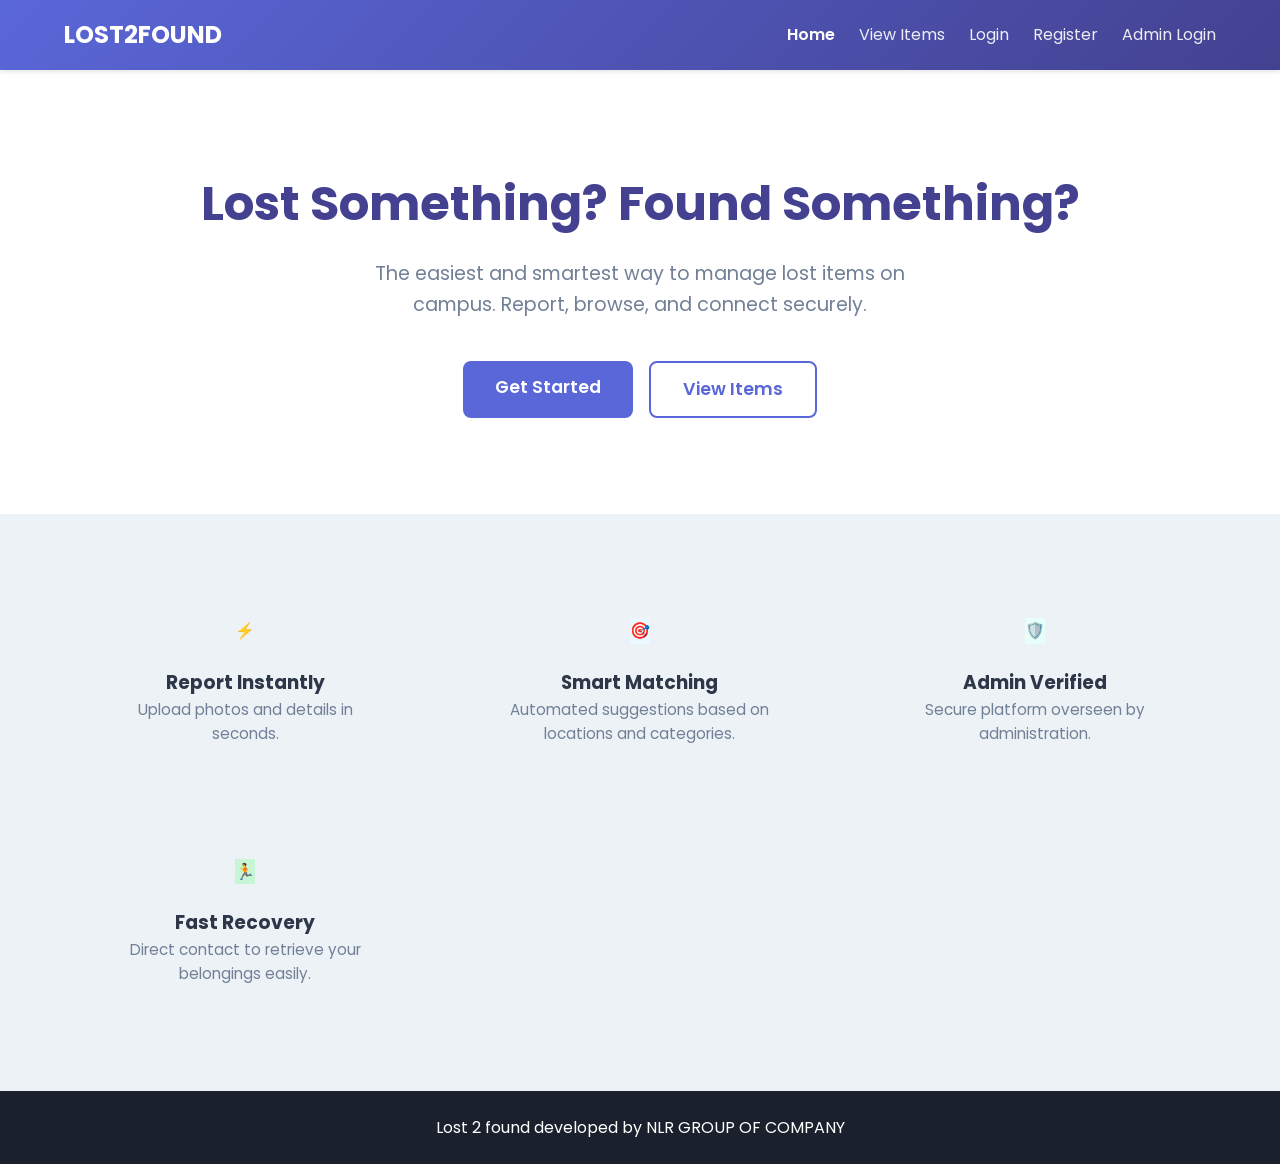
<file: frontend/index.html>
<!DOCTYPE html>
<html lang="en">

<head>
    <meta charset="UTF-8">
    <meta name="viewport" content="width=device-width, initial-scale=1.0">
    <title>Lost2Found - Connect Lost Items with Owners</title>
    <link rel="stylesheet" href="css/style.css">
</head>

<body>

    <header>
        <a href="index.html" class="brand">
            LOST2FOUND
        </a>
        <button class="hamburger" id="hamburger-menu">☰</button>
        <ul class="nav-links" id="nav-links">
            <li><a href="index.html" class="active">Home</a></li>
            <li><a href="view-items.html">View Items</a></li>
            <li><a href="login.html">Login</a></li>
            <li><a href="register.html">Register</a></li>
            <li><a href="admin-login.html">Admin Login</a></li>
        </ul>
    </header>

    <main>
        <!-- Hero Section -->
        <section class="hero-section">
            <h1>Lost Something? Found Something?
            </h1>
            <p>
                The easiest and smartest way to manage lost items on campus. Report, browse, and connect securely.
            </p>
            <div class="cta-group">
                <a href="register.html" class="btn btn-primary">Get
                    Started</a>
                <a href="view-items.html" class="btn btn-outline">View
                    Items</a>
            </div>
        </section>

        <!-- Features Section -->
        <section class="grid-container features-section">
            <div class="stat-card feature-card">
                <div class="stat-icon feature-icon">⚡
                </div>
                <h3>Report Instantly</h3>
                <p>Upload photos and details in seconds.</p>
            </div>

            <div class="stat-card feature-card">
                <div class="stat-icon feature-icon info">🎯</div>
                <h3>Smart Matching</h3>
                <p>Automated suggestions based on locations and
                    categories.</p>
            </div>

            <div class="stat-card feature-card">
                <div class="stat-icon feature-icon verify">🛡️</div>
                <h3>Admin Verified</h3>
                <p>Secure platform overseen by administration.</p>
            </div>

            <div class="stat-card feature-card">
                <div class="stat-icon feature-icon success">🏃
                </div>
                <h3>Fast Recovery</h3>
                <p>Direct contact to retrieve your belongings
                    easily.</p>
            </div>
        </section>
    </main>

        <footer>
        <p>Lost 2 found developed by NLR GROUP OF COMPANY</p>
    </footer>

    <script src="js/api.js"></script>
    <script>
        document.getElementById('hamburger-menu').addEventListener('click', () => {
            document.getElementById('nav-links').classList.toggle('show');
        });

        // Dynamic Navbar Auth
        document.addEventListener('DOMContentLoaded', () => {
            if (window.api && window.api.getToken()) {
                const user = window.api.getUser();
                const navLinks = document.getElementById('nav-links');

                // Keep 'Home' but map to Dashboard when clicked, or explicitly replace Login/Register
                navLinks.innerHTML = `
                    <li><a href="${user && user.role === 'admin' ? 'admin-dashboard.html' : 'user-dashboard.html'}" class="active">Home</a></li>
                    <li><a href="view-items.html">View Items</a></li>
                    <li><a href="${user && user.role === 'admin' ? 'admin-dashboard.html' : 'user-dashboard.html'}">Dashboard</a></li>
                    <li><a href="#" id="logout-btn">Logout</a></li>
                `;

                document.getElementById('logout-btn').addEventListener('click', (e) => {
                    e.preventDefault();
                    window.api.logout();
                });

                // Handle brand link
                document.querySelector('.brand').href = user && user.role === 'admin' ? 'admin-dashboard.html' : 'user-dashboard.html';

                // Handle hero section buttons
                const ctaBtn = document.querySelector('.btn-primary');
                if (ctaBtn) {
                    ctaBtn.textContent = 'Go to Dashboard';
                    ctaBtn.href = user && user.role === 'admin' ? 'admin-dashboard.html' : 'user-dashboard.html';
                }
            }
        });
    </script>
</body>

</html>
</file>
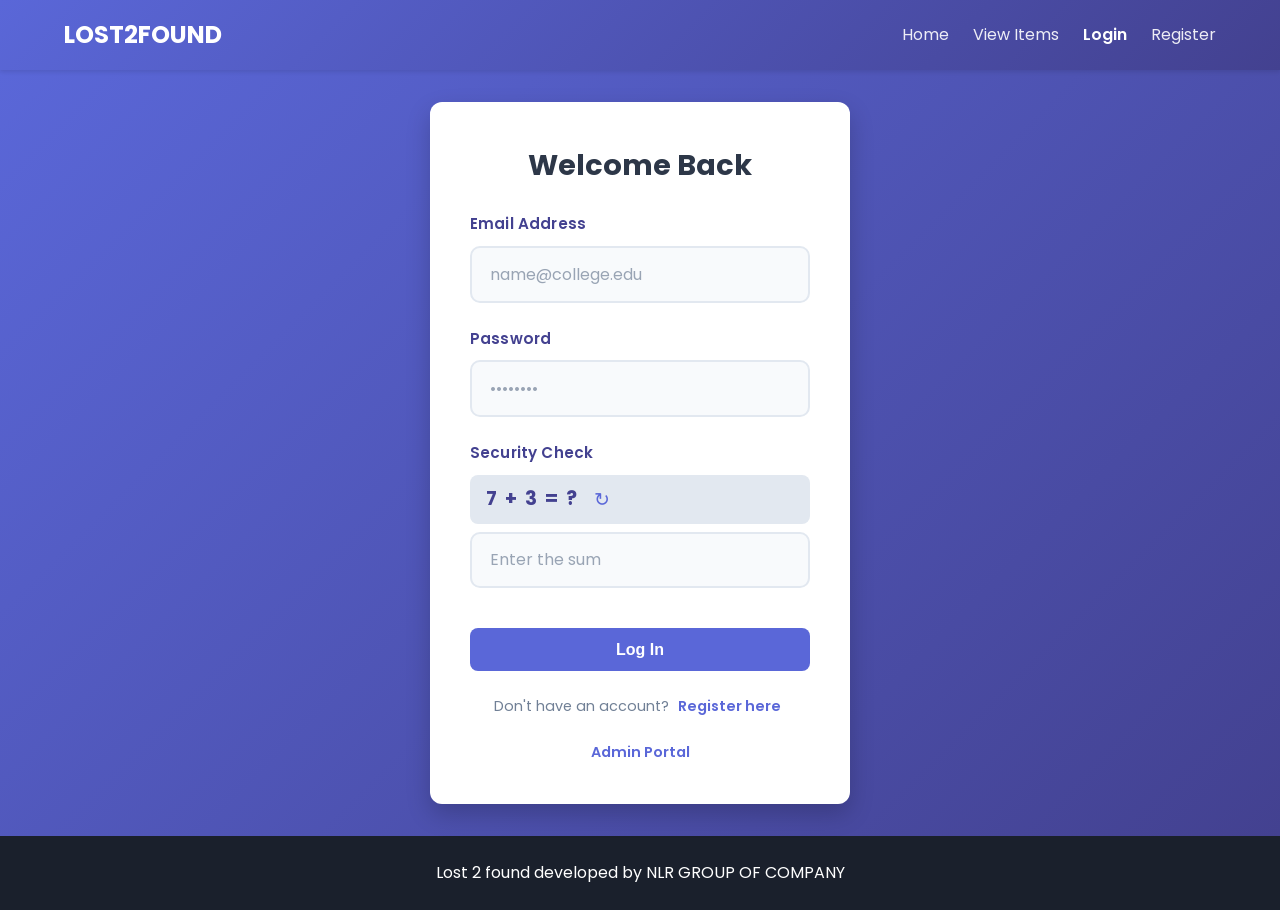
<file: frontend/admin-dashboard.html>
<!DOCTYPE html>
<html lang="en">

<head>
    <meta charset="UTF-8">
    <meta name="viewport" content="width=device-width, initial-scale=1.0">
    <title>Admin Dashboard | Lost2Found</title>
    <link rel="stylesheet" href="css/style.css">
    <link rel="stylesheet" href="css/dashboard.css">
    <link rel="stylesheet" href="css/table.css">
</head>

<body style="background-color: #F1F5F9;">

    <header>
        <a href="admin-dashboard.html" class="brand">L2F ADMIN</a>
        <button class="hamburger" id="hamburger-menu">☰</button>
        <ul class="nav-links" id="nav-links">
            <li><a href="admin-dashboard.html" class="active">Dashboard</a></li>
            <li><a href="view-items.html">View Items</a></li>
            <li><a href="matches.html">Matches</a></li>
            <li><a href="#" id="logout-btn">Logout</a></li>
        </ul>
    </header>

    <main class="dashboard-container" style="max-width: 1200px;">
        <h2 style="margin-bottom: 2rem; border-bottom: 2px solid #E2E8F0; padding-bottom: 1rem;">System Overview</h2>

        <div class="stat-cards">
            <div class="stat-card">
                <div class="stat-icon">👥</div>
                <div class="stat-details">
                    <h3>Total Users</h3>
                    <div class="num" id="stat-users">0</div>
                </div>
            </div>
            <div class="stat-card lost">
                <div class="stat-icon">🔍</div>
                <div class="stat-details">
                    <h3>Active Lost Items</h3>
                    <div class="num" id="stat-lost">0</div>
                </div>
            </div>
            <div class="stat-card found">
                <div class="stat-icon">📣</div>
                <div class="stat-details">
                    <h3>Active Found Items</h3>
                    <div class="num" id="stat-found">0</div>
                </div>
            </div>
            <div class="stat-card recovered">
                <div class="stat-icon">🎉</div>
                <div class="stat-details">
                    <h3>Total Recovered</h3>
                    <div class="num" id="stat-recovered">0</div>
                </div>
            </div>
        </div>

        <h2 style="margin-bottom: 1rem;">Registered Users</h2>
        <div class="table-wrapper">
            <table class="data-table">
                <thead style="background-color: #CBD5E0;">
                    <tr>
                        <th>Name</th>
                        <th>Email</th>
                        <th>Joined Date</th>
                        <th>Lost Count</th>
                        <th>Found Count</th>
                        <th>Recovered Handled</th>
                        <th>Actions</th>
                    </tr>
                </thead>
                <tbody id="users-tbody">
                    <tr>
                        <td colspan="7" class="text-center py-4">Loading users...</td>
                    </tr>
                </tbody>
            </table>
        </div>
    </main>

        <footer>
        <p>Lost 2 found developed by NLR GROUP OF COMPANY</p>
    </footer>

    <script src="js/api.js"></script>
    <script src="js/admin-dashboard.js"></script>
    <script>
        document.getElementById('hamburger-menu').addEventListener('click', () => {
            document.getElementById('nav-links').classList.toggle('show');
        });
    </script>
</body>

</html>
</file>
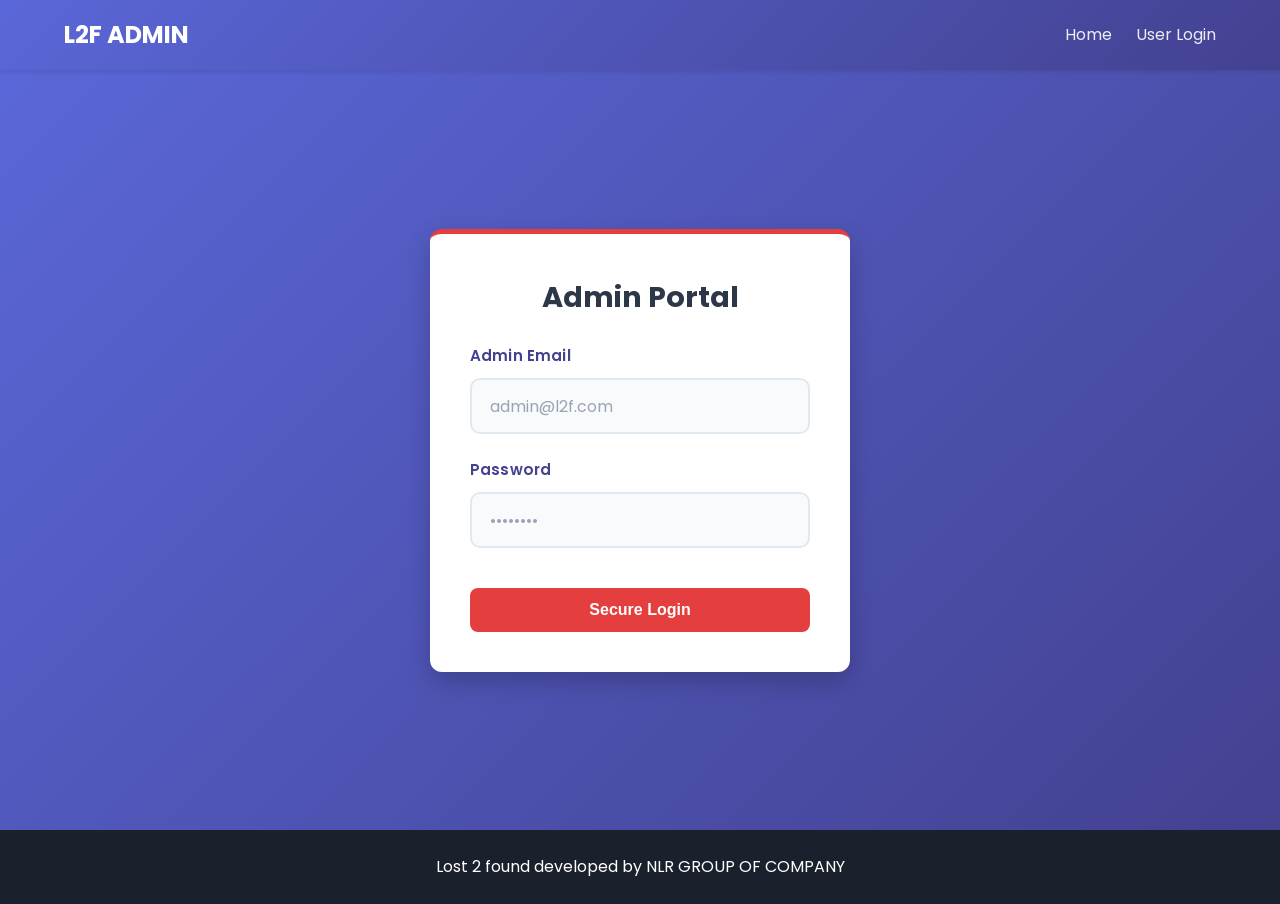
<file: frontend/admin-login.html>
<!DOCTYPE html>
<html lang="en">

<head>
    <meta charset="UTF-8">
    <meta name="viewport" content="width=device-width, initial-scale=1.0">
    <title>Admin Login | Lost2Found</title>
    <link rel="stylesheet" href="css/style.css">
    <link rel="stylesheet" href="css/auth.css">
</head>

<body>

    <header>
        <a href="index.html" class="brand">L2F ADMIN</a>
        <button class="hamburger" id="hamburger-menu">☰</button>
        <ul class="nav-links" id="nav-links">
            <li><a href="index.html">Home</a></li>
            <li><a href="login.html">User Login</a></li>
        </ul>
    </header>

    <main class="auth-page">
        <div class="auth-card admin-auth-card">
            <h2>Admin Portal</h2>

            <div id="auth-message" class="message-box"></div>

            <form id="admin-login-form">
                <div class="form-group">
                    <label for="email">Admin Email</label>
                    <input type="email" id="email" class="form-control" required placeholder="admin@l2f.com">
                </div>

                <div class="form-group">
                    <label for="password">Password</label>
                    <input type="password" id="password" class="form-control" required placeholder="••••••••">
                </div>

                <div class="form-group" id="otp-group" style="display: none;">
                    <label for="otp">Admin OTP (Sent to Telegram)</label>
                    <input type="text" id="otp" class="form-control" placeholder="123456" maxlength="6">
                </div>

                <button type="submit" id="admin-submit-btn" class="btn btn-danger auth-btn">Secure Login</button>
            </form>
        </div>
    </main>

        <footer>
        <p>Lost 2 found developed by NLR GROUP OF COMPANY</p>
    </footer>

    <script src="js/api.js"></script>
    <script src="js/auth.js"></script>
    <script>
        document.getElementById('hamburger-menu').addEventListener('click', () => {
            document.getElementById('nav-links').classList.toggle('show');
        });
    </script>
</body>

</html>
</file>
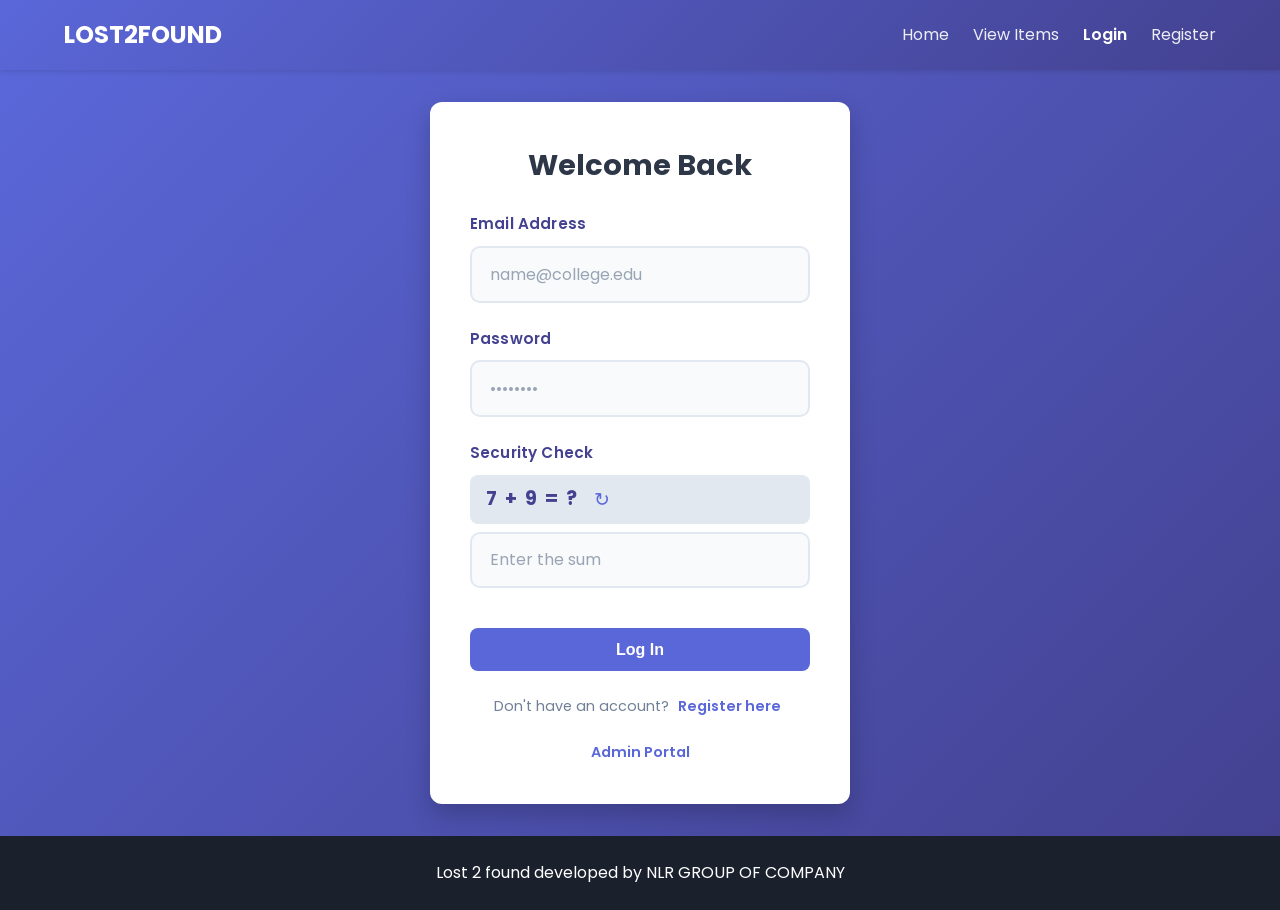
<file: frontend/login.html>
<!DOCTYPE html>
<html lang="en">

<head>
    <meta charset="UTF-8">
    <meta name="viewport" content="width=device-width, initial-scale=1.0">
    <title>Login | Lost2Found</title>
    <link rel="stylesheet" href="css/style.css">
    <link rel="stylesheet" href="css/auth.css">
</head>

<body>

    <header>
        <a href="index.html" class="brand">LOST2FOUND</a>
        <button class="hamburger" id="hamburger-menu">☰</button>
        <ul class="nav-links" id="nav-links">
            <li><a href="index.html">Home</a></li>
            <li><a href="view-items.html">View Items</a></li>
            <li><a href="login.html" class="active">Login</a></li>
            <li><a href="register.html">Register</a></li>
        </ul>
    </header>

    <main class="auth-page">
        <div class="auth-card">
            <h2>Welcome Back</h2>

            <div id="auth-message" class="message-box"></div>

            <form id="login-form">
                <div class="form-group">
                    <label for="email">Email Address</label>
                    <input type="email" id="email" class="form-control" required placeholder="name@college.edu">
                </div>

                <div class="form-group">
                    <label for="password">Password</label>
                    <input type="password" id="password" class="form-control" required placeholder="••••••••">
                </div>

                <div class="form-group">
                    <label>Security Check</label>
                    <div class="captcha-container">
                        <span id="captcha-question">Generating...</span>
                        <button type="button" class="btn-refresh" id="refresh-captcha" title="New Question">↻</button>
                    </div>
                    <input type="number" id="captcha-answer" class="form-control" required placeholder="Enter the sum">
                </div>

                <button type="submit" class="btn btn-primary auth-btn">Log In</button>

                <div class="auth-links">
                    Don't have an account? <a href="register.html">Register here</a>
                    <br><br>
                    <a href="admin-login.html">Admin Portal</a>
                </div>
            </form>
        </div>
    </main>

        <footer>
        <p>Lost 2 found developed by NLR GROUP OF COMPANY</p>
    </footer>

    <script src="js/api.js"></script>
    <script src="js/captcha.js"></script>
    <script src="js/auth.js"></script>
    <script>
        document.getElementById('hamburger-menu').addEventListener('click', () => {
            document.getElementById('nav-links').classList.toggle('show');
        });
    </script>
</body>

</html>
</file>
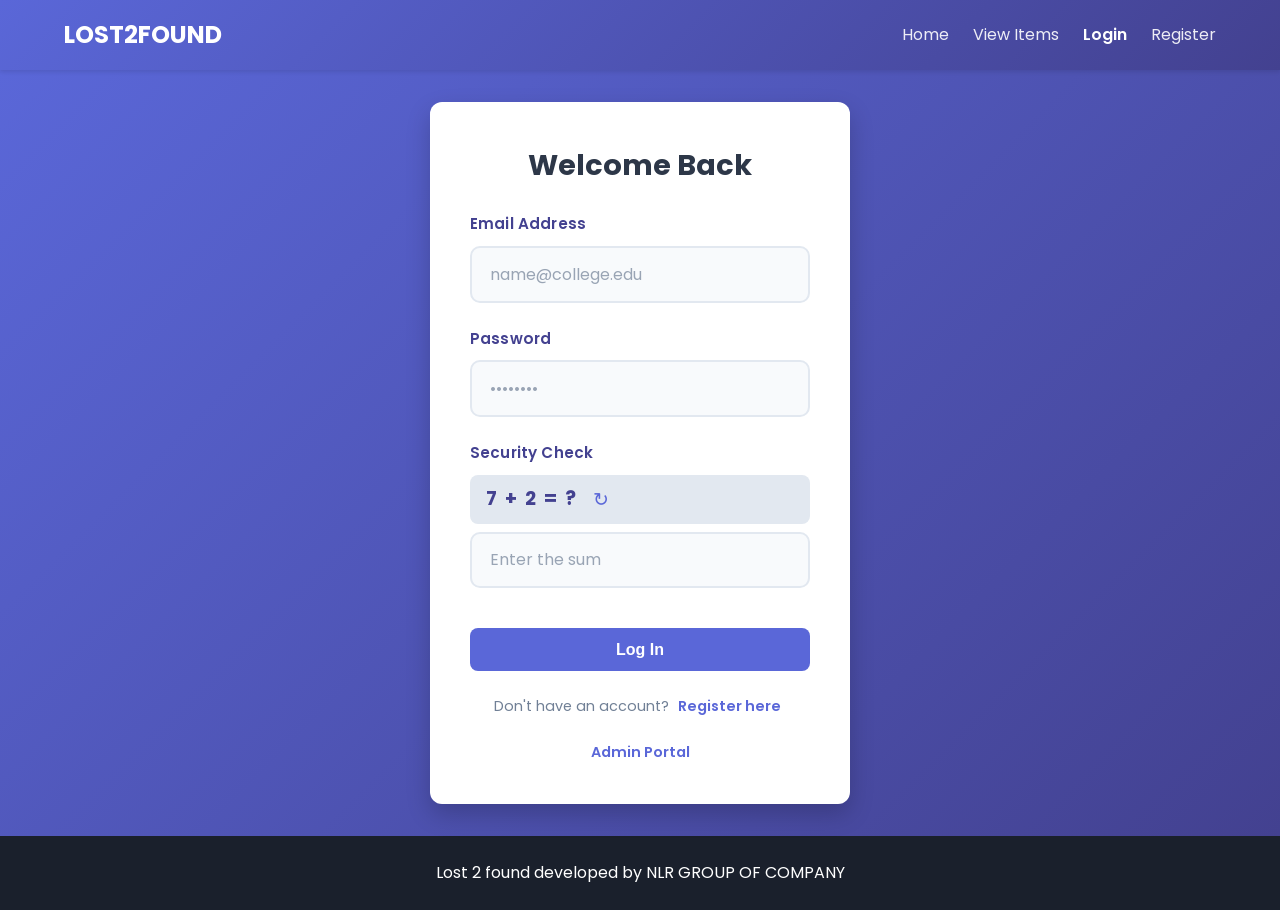
<file: frontend/matches.html>
<!DOCTYPE html>
<html lang="en">

<head>
    <meta charset="UTF-8">
    <meta name="viewport" content="width=device-width, initial-scale=1.0">
    <title>Match Suggestions | Lost2Found Admin</title>
    <link rel="stylesheet" href="css/style.css">
    <link rel="stylesheet" href="css/dashboard.css">
    <link rel="stylesheet" href="css/table.css">
</head>

<body>

    <header>
        <a href="admin-dashboard.html" class="brand">L2F ADMIN</a>
        <button class="hamburger" id="hamburger-menu">☰</button>
        <ul class="nav-links" id="nav-links">
            <li><a href="admin-dashboard.html">Dashboard</a></li>
            <li><a href="view-items.html">View Items</a></li>
            <li><a href="matches.html" class="active">Matches</a></li>
            <li><a href="#" id="logout-btn">Logout</a></li>
        </ul>
    </header>

    <main class="dashboard-container">
        <div class="page-header">
            <h2 class="section-heading">
                <span>🎯</span> Intelligent Match Suggestions
            </h2>
            <p class="sub-heading">
                Cross-referencing Open Lost and Found items by exact category and location match.
            </p>
        </div>

        <div class="table-wrapper">
            <table class="data-table">
                <thead class="standard-thead">
                    <tr>
                        <th class="text-danger">Lost Item</th>
                        <th class="text-info">Found Item</th>
                        <th>Category Match</th>
                        <th>Location Match</th>
                        <th>Admin Action</th>
                    </tr>
                </thead>
                <tbody id="matches-tbody">
                    <tr>
                        <td colspan="5" class="text-center py-4">Checking for matches...</td>
                    </tr>
                </tbody>
            </table>
        </div>
    </main>

        <footer>
        <p>Lost 2 found developed by NLR GROUP OF COMPANY</p>
    </footer>

    <script src="js/api.js"></script>
    <script src="js/matches.js"></script>
    <script>
        document.getElementById('hamburger-menu').addEventListener('click', () => {
            document.getElementById('nav-links').classList.toggle('show');
        });
        document.getElementById('logout-btn').addEventListener('click', (e) => {
            e.preventDefault();
            window.api.logout();
        });
    </script>
</body>

</html>
</file>
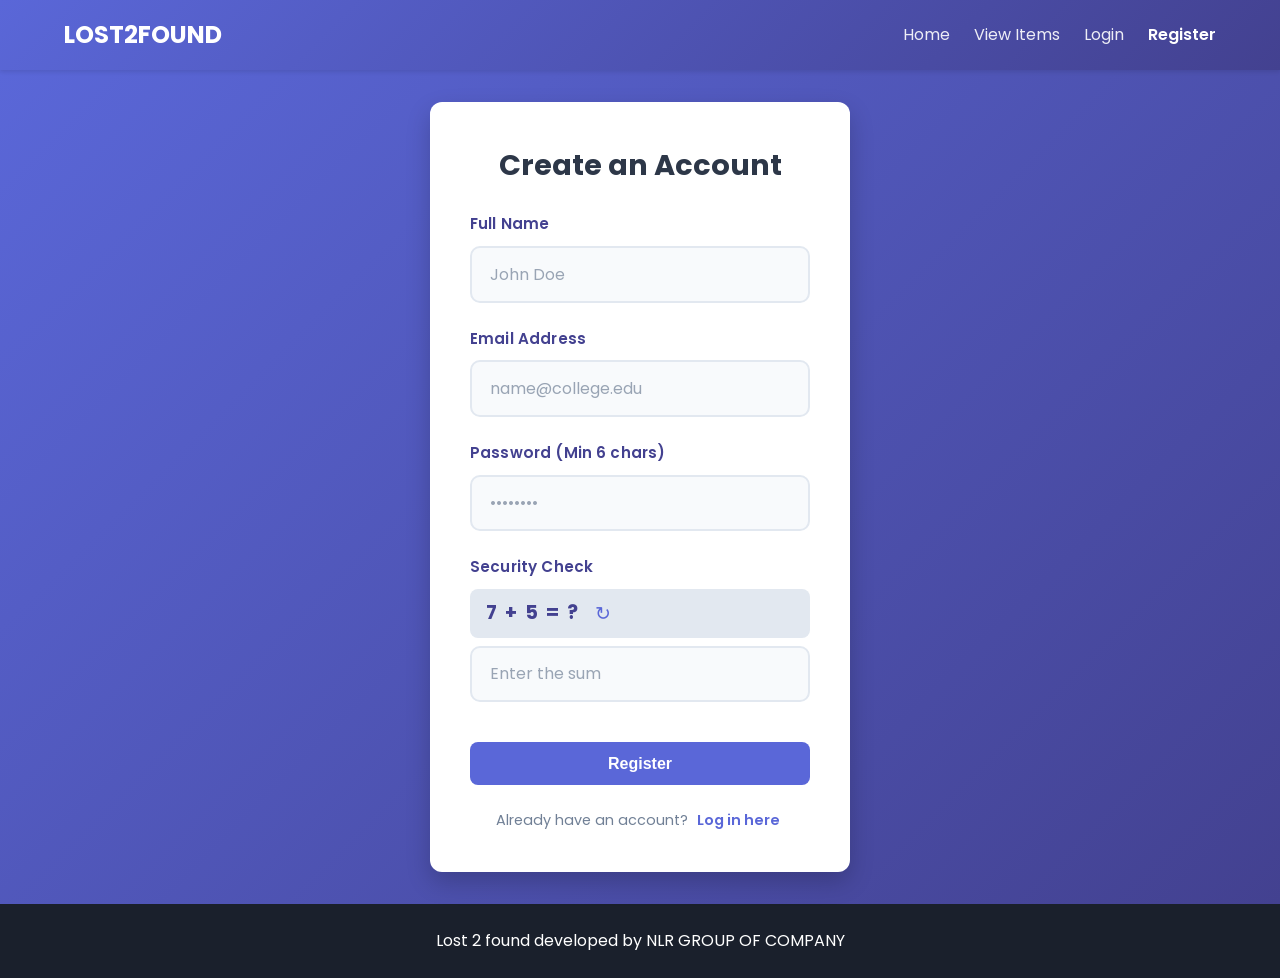
<file: frontend/register.html>
<!DOCTYPE html>
<html lang="en">

<head>
    <meta charset="UTF-8">
    <meta name="viewport" content="width=device-width, initial-scale=1.0">
    <title>Register | Lost2Found</title>
    <link rel="stylesheet" href="css/style.css">
    <link rel="stylesheet" href="css/auth.css">
</head>

<body>

    <header>
        <a href="index.html" class="brand">LOST2FOUND</a>
        <button class="hamburger" id="hamburger-menu">☰</button>
        <ul class="nav-links" id="nav-links">
            <li><a href="index.html">Home</a></li>
            <li><a href="view-items.html">View Items</a></li>
            <li><a href="login.html">Login</a></li>
            <li><a href="register.html" class="active">Register</a></li>
        </ul>
    </header>

    <main class="auth-page">
        <div class="auth-card">
            <h2>Create an Account</h2>

            <div id="auth-message" class="message-box"></div>

            <form id="register-form">
                <div class="form-group">
                    <label for="name">Full Name</label>
                    <input type="text" id="name" class="form-control" required placeholder="John Doe">
                </div>

                <div class="form-group">
                    <label for="email">Email Address</label>
                    <input type="email" id="email" class="form-control" required placeholder="name@college.edu">
                </div>

                <div class="form-group">
                    <label for="password">Password (Min 6 chars)</label>
                    <input type="password" id="password" class="form-control" required minlength="6"
                        placeholder="••••••••">
                </div>

                <div class="form-group">
                    <label>Security Check</label>
                    <div class="captcha-container">
                        <span id="captcha-question">Generating...</span>
                        <button type="button" class="btn-refresh" id="refresh-captcha" title="New Question">↻</button>
                    </div>
                    <input type="number" id="captcha-answer" class="form-control" required placeholder="Enter the sum">
                </div>

                <button type="submit" class="btn btn-primary auth-btn">Register</button>

                <div class="auth-links">
                    Already have an account? <a href="login.html">Log in here</a>
                </div>
            </form>
        </div>
    </main>

        <footer>
        <p>Lost 2 found developed by NLR GROUP OF COMPANY</p>
    </footer>

    <script src="js/api.js"></script>
    <script src="js/captcha.js"></script>
    <script src="js/auth.js"></script>
    <script>
        document.getElementById('hamburger-menu').addEventListener('click', () => {
            document.getElementById('nav-links').classList.toggle('show');
        });
    </script>
</body>

</html>
</file>
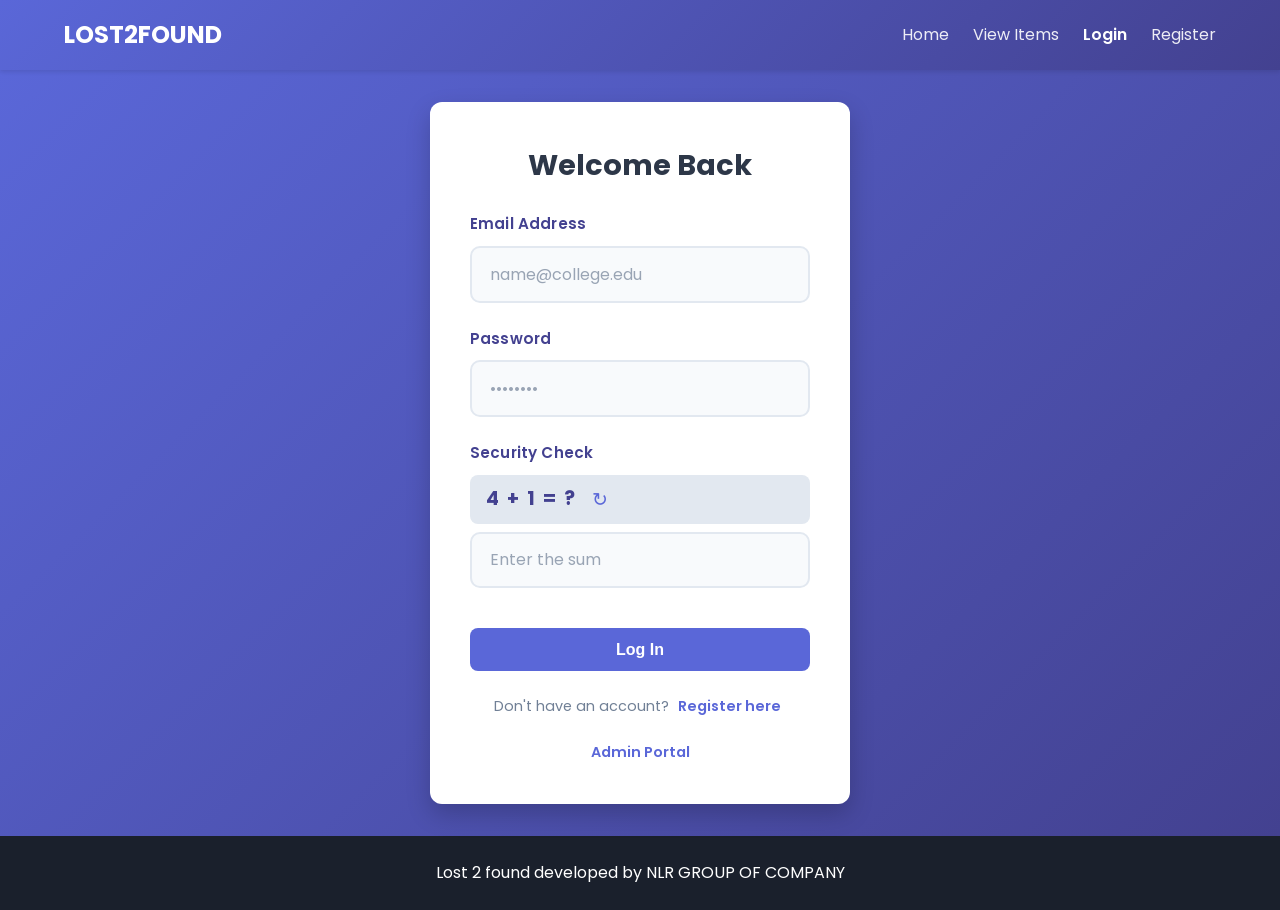
<file: frontend/report-found.html>
<!DOCTYPE html>
<html lang="en">

<head>
    <meta charset="UTF-8">
    <meta name="viewport" content="width=device-width, initial-scale=1.0">
    <title>Report Found Item | Lost2Found</title>
    <link rel="stylesheet" href="css/style.css">
    <link rel="stylesheet" href="css/forms.css">
</head>

<body>

    <header>
        <a href="index.html" class="brand">LOST2FOUND</a>
        <button class="hamburger" id="hamburger-menu">☰</button>
        <ul class="nav-links" id="nav-links">
            <li><a href="user-dashboard.html">Dashboard</a></li>
            <li><a href="view-items.html">All Items</a></li>
            <li><a href="#" id="logout-nav">Logout</a></li>
        </ul>
    </header>

    <main class="form-container">
        <div class="form-nav-pills">
            <a href="report-lost.html" class="pill">Report Lost Item</a>
            <a href="report-found.html" class="pill active">Report Found Item</a>
        </div>

        <div class="report-card">
            <div class="report-card-header header-found">
                <h2>I Found Something</h2>
                <p>Help an item find its way home</p>
            </div>

            <div class="report-card-body">
                <div id="form-message" class="message-box"></div>

                <form id="report-found-form" enctype="multipart/form-data">
                    <div class="form-row">
                        <div class="form-group">
                            <label for="item_name">Item Name *</label>
                            <input type="text" id="item_name" name="item_name" class="form-control" required
                                placeholder="e.g. Set of 3 Hostel Keys">
                        </div>
                        <div class="form-group">
                            <label for="category">Category *</label>
                            <select id="category" name="category" class="form-control" required>
                                <option value="">Select a category</option>
                                <option value="Electronics">Electronics</option>
                                <option value="Keys">Keys</option>
                                <option value="Wallet/ID">Wallet / ID</option>
                                <option value="Books">Books / Notes</option>
                                <option value="Clothing">Clothing</option>
                                <option value="Other">Other</option>
                            </select>
                        </div>
                    </div>

                    <div class="form-row">
                        <div class="form-group">
                            <label for="location">Location Found *</label>
                            <input type="text" id="location" name="location" class="form-control" required
                                placeholder="e.g. Cafeteria Table 4">
                        </div>
                        <div class="form-group">
                            <label for="college_id">Your College / Roll ID *</label>
                            <input type="text" id="college_id" name="college_id" class="form-control" required
                                placeholder="e.g. 2023CSB112">
                        </div>
                    </div>

                    <div class="form-group" style="margin-bottom: 1.5rem;">
                        <label for="mobile">Your Mobile Number *</label>
                        <input type="text" id="mobile" name="mobile" class="form-control" required minlength="10"
                            maxlength="10" placeholder="10-digit mobile number">
                    </div>

                    <div class="form-group" style="margin-bottom: 1.5rem;">
                        <label for="description">Additional Details</label>
                        <textarea id="description" name="description" class="form-control"
                            placeholder="Any specific marks, condition, etc."></textarea>
                    </div>

                    <div class="form-group" style="margin-bottom: 1.5rem;">
                        <label for="image">Upload Photo (Optional, Max 5MB)</label>
                        <input type="file" id="image" name="image" class="form-control"
                            accept="image/jpeg, image/png, image/jpg">
                    </div>

                    <div class="form-actions">
                        <a href="user-dashboard.html" class="btn btn-outline">Cancel</a>
                        <button type="submit" class="btn btn-info">Submit Report</button>
                    </div>
                </form>
            </div>
        </div>
    </main>

        <footer>
        <p>Lost 2 found developed by NLR GROUP OF COMPANY</p>
    </footer>

    <script src="js/api.js"></script>
    <script src="js/report-found.js"></script>
    <script>
        document.getElementById('hamburger-menu').addEventListener('click', () => {
            document.getElementById('nav-links').classList.toggle('show');
        });
        document.getElementById('logout-nav').addEventListener('click', (e) => {
            e.preventDefault();
            window.api.logout();
        });
    </script>
</body>

</html>
</file>
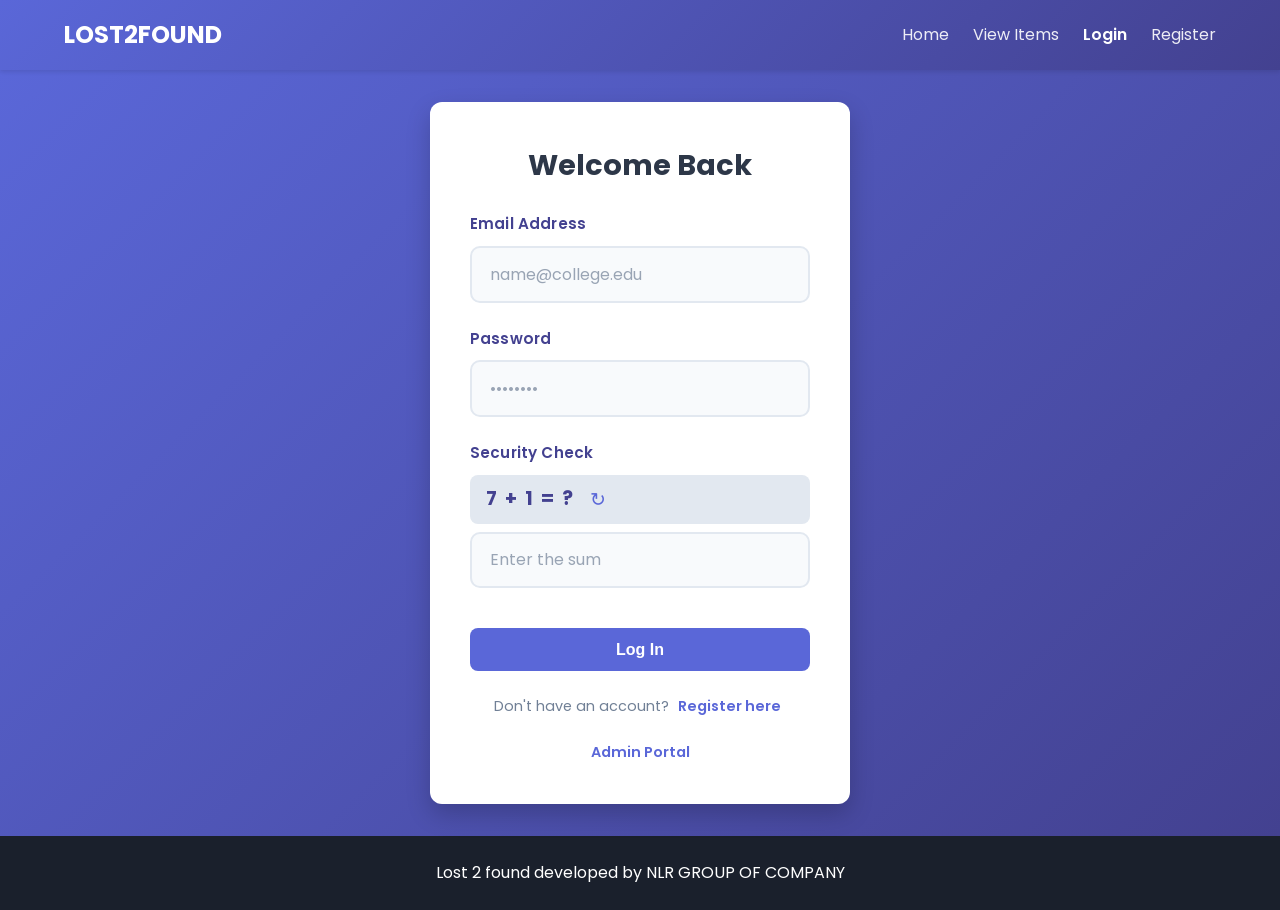
<file: frontend/report-lost.html>
<!DOCTYPE html>
<html lang="en">

<head>
    <meta charset="UTF-8">
    <meta name="viewport" content="width=device-width, initial-scale=1.0">
    <title>Report Lost Item | Lost2Found</title>
    <link rel="stylesheet" href="css/style.css">
    <link rel="stylesheet" href="css/forms.css">
</head>

<body>

    <header>
        <a href="index.html" class="brand">LOST2FOUND</a>
        <button class="hamburger" id="hamburger-menu">☰</button>
        <ul class="nav-links" id="nav-links">
            <li><a href="user-dashboard.html">Dashboard</a></li>
            <li><a href="view-items.html">All Items</a></li>
            <li><a href="#" id="logout-nav">Logout</a></li>
        </ul>
    </header>

    <main class="form-container">
        <div class="form-nav-pills">
            <a href="report-lost.html" class="pill active">Report Lost Item</a>
            <a href="report-found.html" class="pill">Report Found Item</a>
        </div>

        <div class="report-card">
            <div class="report-card-header header-lost">
                <h2>I Lost Something</h2>
                <p>Please provide as much detail as you can</p>
            </div>

            <div class="report-card-body">
                <div id="form-message" class="message-box"></div>

                <form id="report-lost-form" enctype="multipart/form-data">
                    <div class="form-row">
                        <div class="form-group">
                            <label for="item_name">Item Name *</label>
                            <input type="text" id="item_name" name="item_name" class="form-control" required
                                placeholder="e.g. Blue Dell Laptop">
                        </div>
                        <div class="form-group">
                            <label for="category">Category *</label>
                            <select id="category" name="category" class="form-control" required>
                                <option value="">Select a category</option>
                                <option value="Electronics">Electronics</option>
                                <option value="Keys">Keys</option>
                                <option value="Wallet/ID">Wallet / ID</option>
                                <option value="Books">Books / Notes</option>
                                <option value="Clothing">Clothing</option>
                                <option value="Other">Other</option>
                            </select>
                        </div>
                    </div>

                    <div class="form-row">
                        <div class="form-group">
                            <label for="location">Location Last Seen *</label>
                            <input type="text" id="location" name="location" class="form-control" required
                                placeholder="e.g. Library 2nd Floor">
                        </div>
                        <div class="form-group">
                            <label for="college_id">College / Roll ID *</label>
                            <input type="text" id="college_id" name="college_id" class="form-control" required
                                placeholder="e.g. 2023CSB112">
                        </div>
                    </div>

                    <div class="form-group" style="margin-bottom: 1.5rem;">
                        <label for="mobile">Mobile Number *</label>
                        <input type="text" id="mobile" name="mobile" class="form-control" required minlength="10"
                            maxlength="10" placeholder="10-digit mobile number">
                    </div>

                    <div class="form-group" style="margin-bottom: 1.5rem;">
                        <label for="description">Additional Details</label>
                        <textarea id="description" name="description" class="form-control"
                            placeholder="Any specific marks, color, brand, etc."></textarea>
                    </div>

                    <div class="form-group" style="margin-bottom: 1.5rem;">
                        <label for="image">Upload Photo (Optional, Max 5MB)</label>
                        <input type="file" id="image" name="image" class="form-control"
                            accept="image/jpeg, image/png, image/jpg">
                    </div>

                    <div class="form-actions">
                        <a href="user-dashboard.html" class="btn btn-outline">Cancel</a>
                        <button type="submit" class="btn btn-danger">Submit Report</button>
                    </div>
                </form>
            </div>
        </div>
    </main>

        <footer>
        <p>Lost 2 found developed by NLR GROUP OF COMPANY</p>
    </footer>

    <script src="js/api.js"></script>
    <script src="js/report-lost.js"></script>
    <script>
        document.getElementById('hamburger-menu').addEventListener('click', () => {
            document.getElementById('nav-links').classList.toggle('show');
        });
        document.getElementById('logout-nav').addEventListener('click', (e) => {
            e.preventDefault();
            window.api.logout();
        });
    </script>
</body>

</html>
</file>
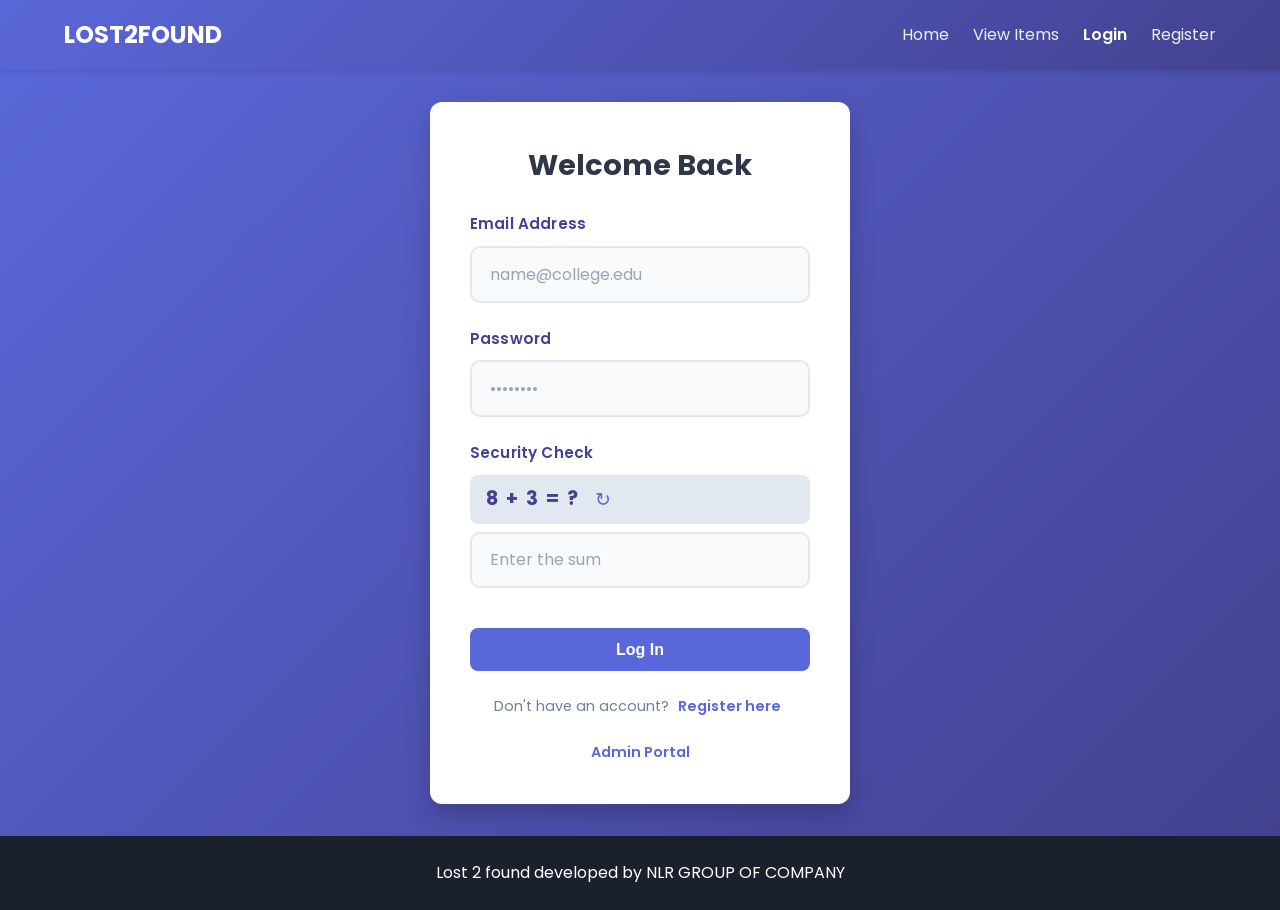
<file: frontend/user-dashboard.html>
<!DOCTYPE html>
<html lang="en">

<head>
    <meta charset="UTF-8">
    <meta name="viewport" content="width=device-width, initial-scale=1.0">
    <title>User Dashboard | Lost2Found</title>
    <link rel="stylesheet" href="css/style.css">
    <link rel="stylesheet" href="css/dashboard.css">
    <link rel="stylesheet" href="css/table.css">
</head>

<body>

    <header>
        <a href="index.html" class="brand">LOST2FOUND</a>
        <button class="hamburger" id="hamburger-menu">☰</button>
        <ul class="nav-links" id="nav-links">
            <li><a href="view-items.html">All Items</a></li>
            <li><a href="report-lost.html">Report Lost</a></li>
            <li><a href="report-found.html">Report Found</a></li>
            <li><a href="#" id="logout-btn">Logout</a></li>
        </ul>
    </header>

    <main class="dashboard-container">
        <div class="welcome-msg">
            <span>Welcome back, <span id="user-name-display">User</span>!</span>
        </div>

        <div class="quick-actions">
            <a href="report-lost.html" class="btn btn-primary">Report Lost</a>
            <a href="report-found.html" class="btn btn-info">Report Found</a>
            <a href="view-items.html" class="btn btn-primary">Browse All Items</a>
        </div>

        <h2 class="dashboard-heading">My Dashboard</h2>

        <div class="filter-toggle">
            <button class="filter-btn active" data-filter="all">All</button>
            <button class="filter-btn" data-filter="lost">Lost</button>
            <button class="filter-btn" data-filter="found">Found</button>
        </div>

        <div class="table-wrapper">
            <table class="data-table">
                <thead>
                    <tr>
                        <th>Photo</th>
                        <th>Item Name</th>
                        <th>Type</th>
                        <th>Location</th>
                        <th>Upload Date</th>
                        <th>Day of week</th>
                        <th>Upload Time</th>
                        <th>Status</th>
                        <th>Recovered At</th>
                        <th>Actions</th>
                    </tr>
                </thead>
                <tbody id="user-items-tbody">
                    <tr>
                        <td colspan="10" class="text-center py-4">Loading your items...</td>
                    </tr>
                </tbody>
            </table>
        </div>
    </main>

        <footer>
        <p>Lost 2 found developed by NLR GROUP OF COMPANY</p>
    </footer>

    <script src="js/api.js"></script>
    <script src="js/user-dashboard.js"></script>
    <script>
        document.getElementById('hamburger-menu').addEventListener('click', () => {
            document.getElementById('nav-links').classList.toggle('show');
        });
    </script>
</body>

</html>
</file>
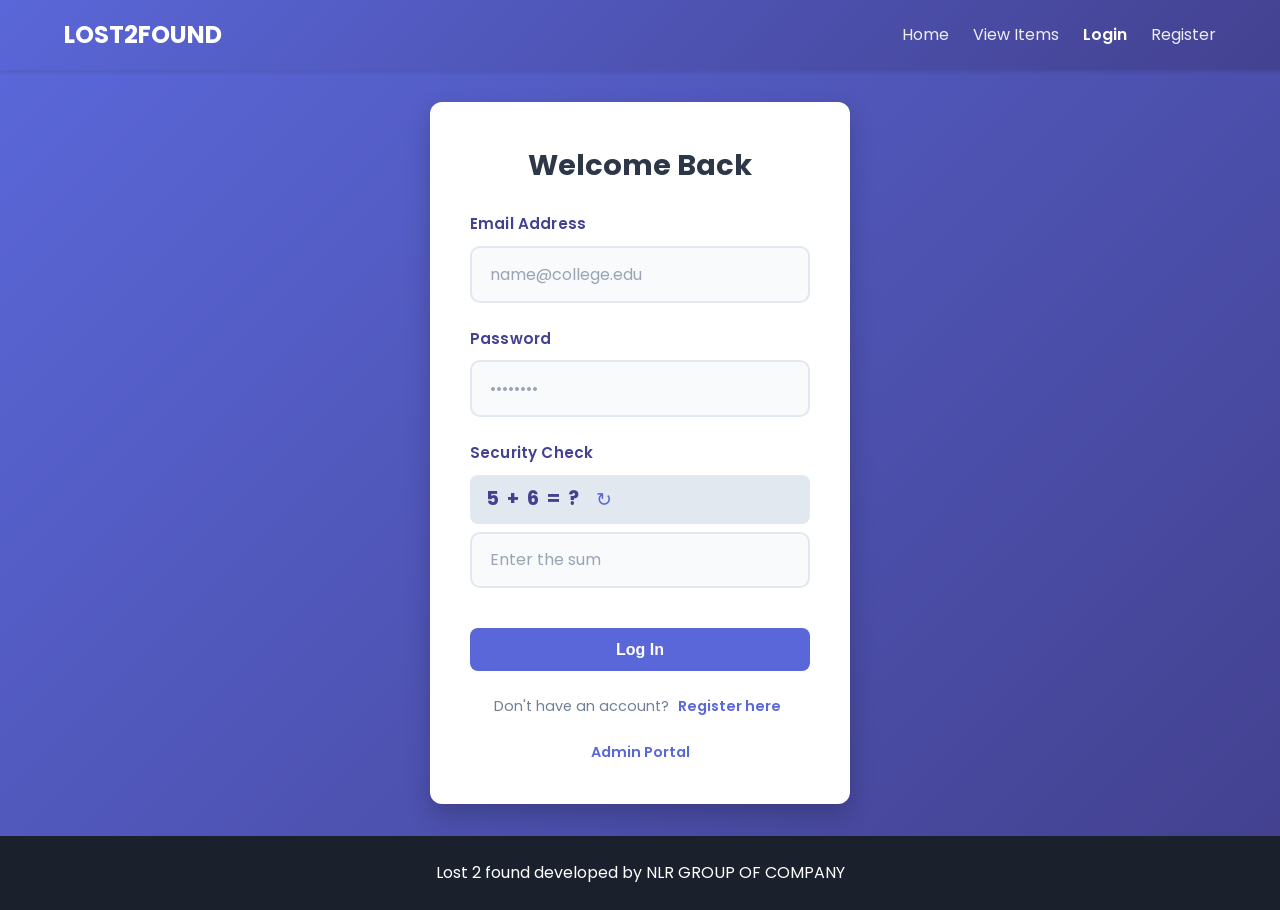
<file: frontend/view-items.html>
<!DOCTYPE html>
<html lang="en">

<head>
    <meta charset="UTF-8">
    <meta name="viewport" content="width=device-width, initial-scale=1.0">
    <title>All Items | Lost2Found</title>
    <link rel="stylesheet" href="css/style.css">
    <link rel="stylesheet" href="css/dashboard.css">
    <link rel="stylesheet" href="css/table.css">
</head>

<body style="background-color: #F7FAFC;">

    <header>
        <a href="index.html" class="brand">LOST2FOUND</a>
        <button class="hamburger" id="hamburger-menu">☰</button>
        <ul class="nav-links" id="nav-links">
            <li><a href="index.html">Home</a></li>
            <li id="nav-report-lost"><a href="report-lost.html">Report Lost</a></li>
            <li id="nav-report-found"><a href="report-found.html">Report Found</a></li>
            <!-- Dashboard links handled dynamically or strictly to login -->
            <li><a href="user-dashboard.html" id="nav-dashboard">Dashboard</a></li>
            <li><a href="#" id="logout-btn">Logout</a></li>
        </ul>
    </header>

    <main class="dashboard-container">
        <div class="page-header">
            <h1 class="section-heading">Reported Items</h1>
            <p class="sub-heading">Browse through all items currently looking for their owners.</p>
        </div>

        <h2 class="items-heading text-danger">
            <span>🔍</span> Lost Items
        </h2>
        <div class="table-wrapper">
            <table class="data-table" id="lost-items-table">
                <thead>
                    <tr>
                        <th>Photo</th>
                        <th>Item Name</th>
                        <th>Category</th>
                        <th>Location Lost</th>
                        <th>Reporter</th>
                        <th>Contact Email</th>
                        <th>Status</th>
                        <th>Report Date</th>
                        <!-- Actions injected by JS for admin -->
                    </tr>
                </thead>
                <tbody id="lost-items-tbody">
                    <tr>
                        <td colspan="9" class="text-center py-4">Loading lost items...</td>
                    </tr>
                </tbody>
            </table>
        </div>

        <h2 class="items-heading text-info" style="margin-top: 4rem;">
            <span>📣</span> Found Items
        </h2>
        <div class="table-wrapper">
            <table class="data-table" id="found-items-table">
                <thead>
                    <tr>
                        <th>Photo</th>
                        <th>Item Name</th>
                        <th>Category</th>
                        <th>Location Found</th>
                        <th>Reporter</th>
                        <th>Contact Email</th>
                        <th>Status</th>
                        <th>Report Date</th>
                        <!-- Actions injected by JS for admin -->
                    </tr>
                </thead>
                <tbody id="found-items-tbody">
                    <tr>
                        <td colspan="9" class="text-center py-4">Loading found items...</td>
                    </tr>
                </tbody>
            </table>
        </div>
    </main>

        <footer>
        <p>Lost 2 found developed by NLR GROUP OF COMPANY</p>
    </footer>

    <script src="js/api.js"></script>
    <script src="js/view-items.js"></script>
    <script>
        document.getElementById('hamburger-menu').addEventListener('click', () => {
            document.getElementById('nav-links').classList.toggle('show');
        });

        // Handle dynamic logout if token exists
        const logoutBtn = document.getElementById('logout-btn');
        if (window.api.getToken()) {
            logoutBtn.addEventListener('click', (e) => {
                e.preventDefault();
                window.api.logout();
            });
        } else {
            // Re-route links to login if not authenticated
            logoutBtn.textContent = 'Login';
            logoutBtn.href = 'login.html';
        }
    </script>
</body>

</html>
</file>
<file: frontend/css/style.css>
/* Google Fonts: Poppins */
@import url('https://fonts.googleapis.com/css2?family=Poppins:wght@300;400;600;700&display=swap');

:root {
  --primary: #5A67D8;
  /* Purple-Blue */
  --primary-hover: #4C51BF;
  --secondary: #434190;
  /* Deep Purple */
  --bg-color: #EDF2F7;
  /* Light grey-blue */
  --card-bg: #FFFFFF;
  --text-main: #2D3748;
  --text-muted: #718096;
  --success: #48BB78;
  --warning: #ED8936;
  --danger: #E53E3E;
  --info: #3182CE;
  --footer-bg: #1A202C;
  --border-radius: 12px;
  --box-shadow: 0 4px 6px -1px rgba(0, 0, 0, 0.1), 0 2px 4px -1px rgba(0, 0, 0, 0.06);
  --header-gradient: linear-gradient(135deg, var(--primary) 0%, var(--secondary) 100%);
}

* {
  margin: 0;
  padding: 0;
  box-sizing: border-box;
}

body {
  font-family: 'Poppins', sans-serif;
  background-color: var(--bg-color);
  color: var(--text-main);
  line-height: 1.6;
  min-height: 100vh;
  display: flex;
  flex-direction: column;
}

main {
  flex: 1;
}

/* Header & Nav */
header {
  background: var(--header-gradient);
  color: white;
  padding: 1rem 5%;
  display: flex;
  justify-content: space-between;
  align-items: center;
  box-shadow: 0 2px 4px rgba(0, 0, 0, 0.1);
  position: sticky;
  top: 0;
  z-index: 1000;
}

.brand {
  font-size: 1.5rem;
  font-weight: 700;
  text-decoration: none;
  color: white;
  display: flex;
  align-items: center;
  gap: 10px;
}

/* Section Headings */
.page-header {
  text-align: center;
  margin-bottom: 3rem;
}

.section-heading {
  font-size: 2.5rem;
  color: var(--secondary);
  margin-bottom: 0.5rem;
}

.sub-heading {
  font-size: 1.1rem;
  color: var(--text-muted);
}

.items-heading {
  margin-bottom: 1rem;
  display: flex;
  align-items: center;
  gap: 10px;
}

.items-heading span {
  font-size: 1.5rem;
}

.dashboard-heading {
  margin-bottom: 1rem;
  color: var(--text-main);
}

/* Auth Pages */
.auth-page {
  background: var(--bg-color);
  display: flex;
  align-items: center;
  justify-content: center;
  padding: 2rem;
  min-height: calc(100vh - 160px);
}

.admin-auth-card {
  border-top: 5px solid var(--danger);
}

.nav-links {
  display: flex;
  gap: 1.5rem;
  list-style: none;
}

.nav-links a {
  color: rgba(255, 255, 255, 0.9);
  text-decoration: none;
  font-weight: 400;
  transition: color 0.3s;
}

.nav-links a:hover,
.nav-links a.active {
  color: white;
  font-weight: 600;
}

.hamburger {
  display: none;
  background: none;
  border: none;
  color: white;
  font-size: 1.5rem;
  cursor: pointer;
}

/* Global Buttons */
.btn {
  display: inline-block;
  padding: 0.6rem 1.5rem;
  border-radius: 8px;
  text-decoration: none;
  font-weight: 600;
  text-align: center;
  cursor: pointer;
  transition: all 0.3s ease;
  border: none;
}

.btn-primary {
  background: var(--primary);
  color: white;
}

.btn-primary:hover {
  background: var(--primary-hover);
  transform: translateY(-2px);
  box-shadow: 0 4px 12px rgba(90, 103, 216, 0.3);
}

.btn-outline {
  background: transparent;
  color: var(--primary);
  border: 2px solid var(--primary);
}

.btn-outline:hover {
  background: var(--primary);
  color: white;
}

.btn-danger {
  background: var(--danger);
  color: white;
}

.btn-danger:hover {
  background: #C53030;
  transform: translateY(-2px);
  box-shadow: 0 4px 12px rgba(229, 62, 62, 0.3);
}

.btn-success {
  background: var(--success);
  color: white;
}

.btn-success:hover {
  background: #38A169;
  transform: translateY(-2px);
  box-shadow: 0 4px 12px rgba(72, 187, 120, 0.3);
}

.btn-info {
  background: var(--info);
  color: white;
}

.btn-info:hover {
  background: #3182CE;
  transform: translateY(-2px);
  box-shadow: 0 4px 12px rgba(66, 153, 225, 0.3);
}

/* Grid Layouts */
.grid-container {
  display: grid;
  grid-template-columns: repeat(auto-fit, minmax(280px, 1fr));
  gap: 2rem;
  padding: 2rem 5%;
}

/* Messages */
.message-box {
  padding: 1rem;
  border-radius: 8px;
  margin-bottom: 1rem;
  display: none;
  font-weight: 600;
}

.message-box.error {
  background-color: #FED7D7;
  color: #9B2C2C;
  border: 1px solid #FC8181;
  display: block;
}

.message-box.success {
  background-color: #C6F6D5;
  color: #22543D;
  border: 1px solid #68D391;
  display: block;
}

/* Footer */
footer {
  background: var(--footer-bg);
  color: white;
  text-align: center;
  padding: 1.5rem;
  margin-top: auto;
}

/* Utility Classes */
.text-center {
  text-align: center;
}

.mt-1 {
  margin-top: 1rem;
}

.mt-2 {
  margin-top: 2rem;
}

.mb-1 {
  margin-bottom: 1rem;
}

.mb-2 {
  margin-bottom: 2rem;
}

.text-danger {
  color: var(--danger);
}

.text-success {
  color: var(--success);
}

.text-muted {
  color: var(--text-muted);
}

/* Hero Section */
.hero-section {
  text-align: center;
  padding: 6rem 5%;
  background: var(--card-bg);
}

.hero-section h1 {
  font-size: 3rem;
  margin-bottom: 1rem;
  color: var(--secondary);
}

.hero-section p {
  font-size: 1.2rem;
  color: var(--text-muted);
  max-width: 600px;
  margin: 0 auto 2.5rem;
}

.cta-group {
  display: flex;
  gap: 1rem;
  justify-content: center;
  flex-wrap: wrap;
}

.cta-group .btn {
  font-size: 1.1rem;
  padding: 0.8rem 2rem;
}

/* Feature Section */
.features-section {
  padding-top: 4rem;
  padding-bottom: 4rem;
}

.feature-card {
  flex-direction: column;
  text-align: center;
  padding: 2.5rem !important;
  display: flex;
  align-items: center;
}

.feature-icon {
  margin: 0 auto 1.5rem;
}

.feature-icon.info {
  background: #EBF8FF !important;
  color: var(--info) !important;
}

.feature-icon.verify {
  background: #E6FFFA !important;
  color: #319795 !important;
}

.feature-icon.success {
  background: #C6F6D5 !important;
  color: var(--success) !important;
}

.feature-card p {
  color: var(--text-muted);
  font-size: 0.95rem;
}

/* Responsive Header */
@media (max-width: 768px) {
  .hamburger {
    display: block;
  }

  .nav-links {
    display: none;
    flex-direction: column;
    position: absolute;
    top: 100%;
    left: 0;
    width: 100%;
    background: var(--secondary);
    padding: 1rem 0;
    text-align: center;
    box-shadow: 0 4px 6px rgba(0, 0, 0, 0.1);
  }

  .nav-links.show {
    display: flex;
  }

  .nav-links a {
    padding: 10px 0;
  }
}

/* Global Form Styles */
.form-group {
  margin-bottom: 1.5rem;
  text-align: left;
}

.form-group label {
  display: block;
  font-weight: 600;
  margin-bottom: 0.6rem;
  color: var(--secondary);
  font-size: 0.95rem;
  letter-spacing: 0.01em;
}

.form-control {
  width: 100%;
  padding: 0.85rem 1.1rem;
  border: 2px solid #E2E8F0;
  border-radius: 10px;
  font-family: inherit;
  font-size: 1rem;
  color: var(--text-main);
  background-color: #F8FAFC;
  transition: all 0.25s cubic-bezier(0.4, 0, 0.2, 1);
}

.form-control:hover {
  border-color: #CBD5E0;
}

.form-control:focus {
  outline: none;
  border-color: var(--primary);
  background-color: white;
  box-shadow: 0 0 0 4px rgba(66, 153, 225, 0.15);
  transform: translateY(-1px);
}

.form-control::placeholder {
  color: var(--text-muted);
  opacity: 0.7;
}

select.form-control {
  appearance: none;
  background-image: url("data:image/svg+xml,%3Csvg xmlns='http://www.w3.org/2000/svg' fill='none' viewBox='0 0 24 24' stroke='%234A5568'%3E%3Cpath stroke-linecap='round' stroke-linejoin='round' stroke-width='2' d='M19 9l-7 7-7-7'%3E%3C/path%3E%3C/svg%3E");
  background-repeat: no-repeat;
  background-position: right 1rem center;
  background-size: 1.25rem;
  padding-right: 2.5rem;
}
</file>
<file: frontend/css/dashboard.css>
/* Dashboards General Layouts */
.dashboard-container {
    padding: 2rem 5%;
    max-width: 1400px;
    margin: 0 auto;
}

.welcome-msg {
    font-size: 1.8rem;
    margin-bottom: 2rem;
    color: var(--secondary);
    font-weight: 700;
    display: flex;
    justify-content: space-between;
    align-items: center;
    flex-wrap: wrap;
    gap: 1rem;
}

/* Stat Cards (Admin) */
.stat-cards {
    display: grid;
    grid-template-columns: repeat(auto-fit, minmax(240px, 1fr));
    gap: 1.5rem;
    margin-bottom: 3rem;
}

.stat-card {
    background: white;
    padding: 1.5rem;
    border-radius: var(--border-radius);
    box-shadow: var(--box-shadow);
    display: flex;
    align-items: center;
    gap: 1.5rem;
    transition: transform 0.3s;
    border-left: 5px solid var(--primary);
}

.stat-card:hover {
    transform: translateY(-5px);
    box-shadow: 0 10px 15px -3px rgba(0, 0, 0, 0.1);
}

.stat-icon {
    width: 60px;
    height: 60px;
    border-radius: 50%;
    background: #EBF4FF;
    display: flex;
    align-items: center;
    justify-content: center;
    font-size: 1.8rem;
    color: var(--primary);
}

.stat-details h3 {
    font-size: 1.1rem;
    color: var(--text-muted);
    margin-bottom: 0.5rem;
}

.stat-details .num {
    font-size: 2rem;
    font-weight: 700;
    color: var(--text-main);
    line-height: 1;
}

/* Card variant colors */
.stat-card.lost {
    border-left-color: var(--danger);
}

.stat-card.lost .stat-icon {
    background: #FED7D7;
    color: var(--danger);
}

.stat-card.found {
    border-left-color: var(--info);
}

.stat-card.found .stat-icon {
    background: #EBF8FF;
    color: var(--info);
}

.stat-card.recovered {
    border-left-color: var(--success);
}

.stat-card.recovered .stat-icon {
    background: #C6F6D5;
    color: var(--success);
}

/* Quick Actions Sidebar or Topbar */
.quick-actions {
    display: flex;
    gap: 1rem;
    flex-wrap: wrap;
    margin-bottom: 2rem;
}

/* Filter Toggles */
.filter-toggle {
    display: flex;
    background: #EDF2F7;
    border-radius: 30px;
    padding: 5px;
    width: fit-content;
    margin-bottom: 2rem;
}

.filter-btn {
    padding: 0.5rem 1.5rem;
    border: none;
    background: transparent;
    border-radius: 25px;
    font-weight: 600;
    color: var(--text-muted);
    cursor: pointer;
    transition: all 0.3s;
}

.filter-btn.active {
    background: white;
    color: var(--primary);
    box-shadow: 0 2px 4px rgba(0, 0, 0, 0.1);
}
</file>
<file: frontend/css/table.css>
/* Data Tables */
.table-wrapper {
    background: var(--card-bg);
    border-radius: var(--border-radius);
    box-shadow: var(--box-shadow);
    overflow-x: auto;
    margin-bottom: 2rem;
}

.data-table {
    width: 100%;
    border-collapse: collapse;
    white-space: nowrap;
}

.data-table th,
.data-table td {
    padding: 1rem;
    text-align: left;
    border-bottom: 1px solid #E2E8F0;
}

.data-table th {
    background-color: #EBF4FF;
    color: var(--secondary);
    font-weight: 600;
    font-size: 0.95rem;
    text-transform: uppercase;
    letter-spacing: 0.5px;
}

.data-table tr:hover {
    background-color: #F7FAFC;
}

.data-table td {
    color: var(--text-main);
    vertical-align: middle;
}

/* Item Thumbnails in Table */
.item-thumb {
    width: 50px;
    height: 50px;
    border-radius: 8px;
    object-fit: cover;
    box-shadow: 0 2px 4px rgba(0, 0, 0, 0.1);
}

.no-image {
    width: 50px;
    height: 50px;
    border-radius: 8px;
    background: #E2E8F0;
    display: flex;
    align-items: center;
    justify-content: center;
    color: #A0AEC0;
    font-size: 0.8rem;
    font-weight: bold;
}

/* Badges */
.badge {
    display: inline-block;
    padding: 0.25em 0.75em;
    font-size: 0.85em;
    font-weight: 700;
    line-height: 1.5;
    text-align: center;
    white-space: nowrap;
    vertical-align: baseline;
    border-radius: 9999px;
    display: inline-flex;
    align-items: center;
    gap: 5px;
}

.badge-lost {
    background-color: #FED7D7;
    color: #9B2C2C;
}

.badge-found {
    background-color: #EBF8FF;
    color: #2C5282;
}

.badge-open {
    background-color: #FED7D7;
    color: #9B2C2C;
}

.badge-matched {
    background-color: #FEEBC8;
    color: #C05621;
}

.badge-recovered {
    background-color: #C6F6D5;
    color: #2F855A;
}

.status-dot {
    width: 8px;
    height: 8px;
    border-radius: 50%;
    display: inline-block;
}

.status-dot.open {
    background-color: #E53E3E;
}

.status-dot.matched {
    background-color: #DD6B20;
}

.status-dot.recovered {
    background-color: #38A169;
}

/* Table Actions (Dropdowns / buttons) */
select.form-control.status-select {
    padding: 0.2rem 0.5rem;
    font-size: 0.9rem;
    height: auto;
    display: inline-block;
    width: auto;
    border-radius: 4px;
}

.action-btns {
    display: flex;
    gap: 5px;
}
</file>
<file: frontend/css/auth.css>
/* Auth Specific Styles (Login & Register) */
.auth-page {
    display: flex;
    align-items: center;
    justify-content: center;
    min-height: calc(100vh - 140px);
    /* Account for header and footer */
    background: var(--header-gradient);
    padding: 2rem;
}

.auth-card {
    background: var(--card-bg);
    width: 100%;
    max-width: 420px;
    border-radius: var(--border-radius);
    box-shadow: 0 10px 25px rgba(0, 0, 0, 0.2);
    padding: 2.5rem;
    animation: slideUp 0.5s ease-out forwards;
}

@keyframes slideUp {
    from {
        opacity: 0;
        transform: translateY(20px);
    }

    to {
        opacity: 1;
        transform: translateY(0);
    }
}

.auth-card h2 {
    text-align: center;
    color: var(--text-main);
    margin-bottom: 1.5rem;
    font-size: 1.8rem;
    font-weight: 700;
}

/* Global form styles handled by style.css */

/* Captcha area */
.captcha-container {
    display: flex;
    align-items: center;
    gap: 10px;
    margin-bottom: 0.5rem;
    background: #E2E8F0;
    padding: 0.5rem 1rem;
    border-radius: 8px;
    font-weight: bold;
    font-size: 1.2rem;
    letter-spacing: 2px;
    color: var(--secondary);
}

.btn-refresh {
    background: none;
    border: none;
    color: var(--primary);
    cursor: pointer;
    font-size: 1.2rem;
    padding: 5px;
    border-radius: 50%;
    transition: transform 0.3s;
}

.btn-refresh:hover {
    transform: rotate(180deg);
    background: #EDF2F7;
}

.auth-btn {
    width: 100%;
    padding: 0.8rem;
    font-size: 1rem;
    margin-top: 1rem;
}

.auth-links {
    margin-top: 1.5rem;
    text-align: center;
    font-size: 0.9rem;
    color: var(--text-muted);
}

.auth-links a {
    color: var(--primary);
    text-decoration: none;
    font-weight: 600;
    margin: 0 5px;
}

.auth-links a:hover {
    text-decoration: underline;
}
</file>
<file: frontend/css/forms.css>
/* Reporting Forms */
.form-container {
    max-width: 800px;
    margin: 3rem auto;
    padding: 0 20px;
}

.report-card {
    background: var(--card-bg);
    border-radius: var(--border-radius);
    box-shadow: var(--box-shadow);
    overflow: hidden;
}

.report-card-header {
    background: var(--header-gradient);
    color: white;
    padding: 2rem;
    text-align: center;
}

.report-card-header.header-lost {
    background: linear-gradient(135deg, var(--danger) 0%, var(--warning) 100%);
}

.report-card-header.header-found {
    background: linear-gradient(135deg, var(--info) 0%, #63B3ED 100%);
}

.report-card-header h2 {
    font-size: 1.8rem;
    margin-bottom: 0.5rem;
}

.report-card-body {
    padding: 2.5rem;
}

.form-row {
    display: flex;
    gap: 1.5rem;
    margin-bottom: 1.5rem;
}

.form-row .form-group {
    flex: 1;
    margin-bottom: 0;
}

@media (max-width: 768px) {
    .form-row {
        flex-direction: column;
        gap: 1.5rem;
    }
}

textarea.form-control {
    resize: vertical;
    min-height: 140px;
    line-height: 1.6;
}

input[type="file"].form-control {
    padding: 0.6rem;
    background: white;
    cursor: pointer;
    border-style: dashed;
}

input[type="file"]::file-selector-button {
    background: var(--primary);
    color: white;
    padding: 0.6rem 1.2rem;
    border: none;
    border-radius: 6px;
    cursor: pointer;
    margin-right: 1rem;
    font-weight: 500;
    transition: all 0.3s;
}

input[type="file"]::file-selector-button:hover {
    background: var(--primary-hover);
    transform: scale(1.02);
}

.form-actions {
    display: flex;
    justify-content: flex-end;
    gap: 1rem;
    margin-top: 2rem;
    padding-top: 1.5rem;
    border-top: 1px solid #E2E8F0;
}

/* Nav toggles specific to forms */
.form-nav-pills {
    display: flex;
    justify-content: center;
    gap: 10px;
    margin-bottom: 2rem;
}

.pill {
    padding: 0.5rem 1.5rem;
    background: white;
    border-radius: 20px;
    text-decoration: none;
    color: var(--text-muted);
    font-weight: 600;
    box-shadow: 0 2px 4px rgba(0, 0, 0, 0.05);
    transition: all 0.3s;
}

.pill:hover {
    background: var(--primary);
    color: white;
}

.pill.active {
    background: var(--primary);
    color: white;
    box-shadow: 0 4px 6px rgba(90, 103, 216, 0.3);
}
</file>
